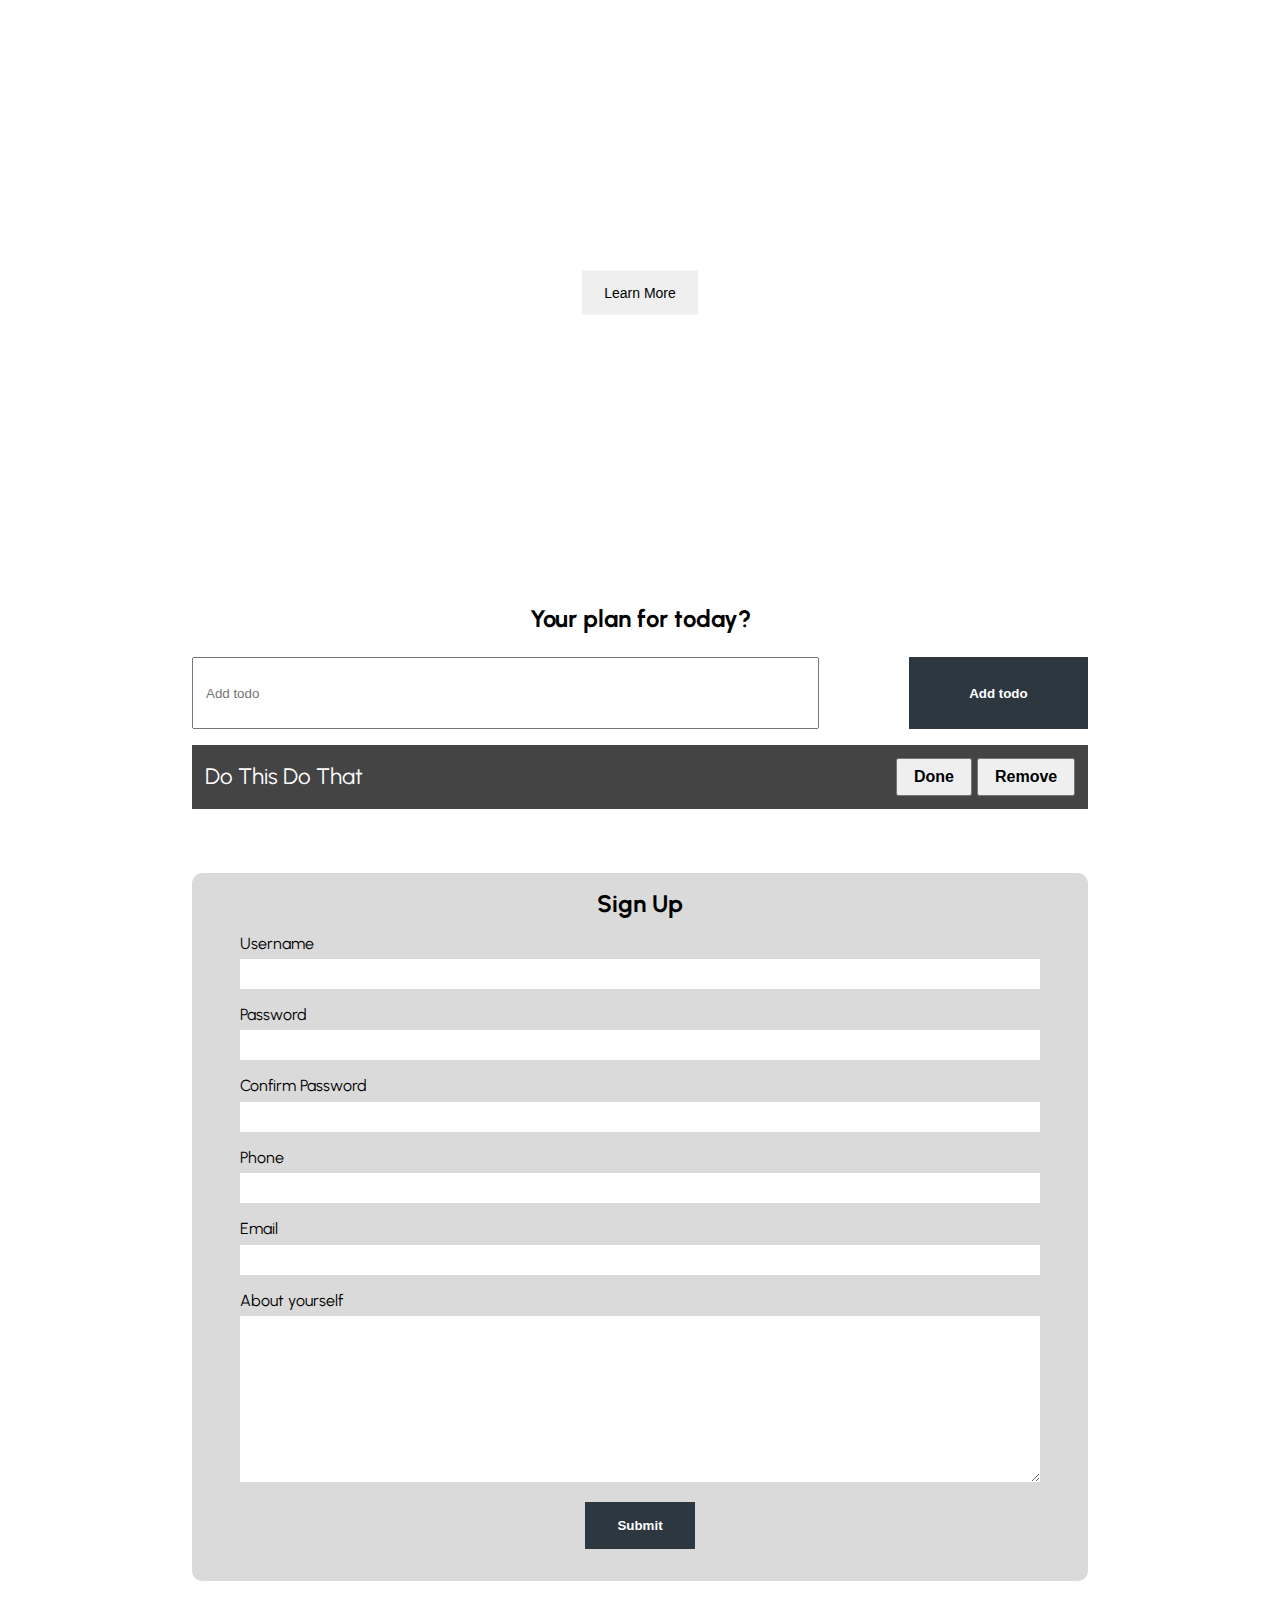
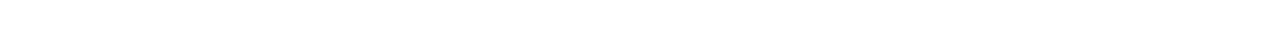
<file: index.html>
<!DOCTYPE html>
<html lang="en">
  <head>
    <meta charset="UTF-8" />
    <meta name="viewport" content="width=device-width, initial-scale=1.0" />
    <link rel="stylesheet" href="./style.css" />
    <!-- <script src="./102.js" defer></script> -->
    <script src="./129.js" defer></script>

    <title>Dom tutorial</title>
  </head>
  <body>
    <header class="header">
      <nav class="nav container">
        <h1 class="logo">Website</h1>
        <ul class="nav-items">
          <li class="nav-item"><a href="#Home">Home</a></li>
          <li class="nav-item"><a href="">Todo</a></li>
          <li class="nav-item"><a href="">Sign Up</a></li>
        </ul>
      </nav>
      <div class="headline">
        <h2 id="main-heading">
          Manage your tasks <span style="display: none">Hello</span>
        </h2>
        <button class="btn btn-headline">
          <!-- <button
          class="btn btn-headline"
          onclick="console.log('You clicked me')"
        > -->
          Learn More
        </button>
      </div>
    </header>
    <section class="todo-section container">
      <h2>Your plan for today?</h2>
      <!-- todo form -->
      <form class="form-todo">
        <input type="text" name="" id="" placeholder="Add todo" />
        <input type="submit" value="Add todo" class="btn" />
      </form>
      <!--  -->
      <ul class="todo-list">
        <li>
          <span class="text">Do this do that</span>
          <div class="todo-buttons">
            <button class="todo-btn done">Done</button>
            <button class="todo-btn remove">Remove</button>
          </div>
        </li>
      </ul>
    </section>
    <section class="section-signup container">
      <h2>Sign Up</h2>
      <form class="signUpForm">
        <div class="form-group">
          <label for="username">Username</label>
          <input type="text" name="username" id="username" />
        </div>
        <div class="form-group">
          <label for="password">Password</label>
          <input type="password" name="password" id="password" />
        </div>
        <div class="form-group">
          <label for="confirmPassword">Confirm Password</label>
          <input type="password" name="confirmPassword" id="confirmPassword" />
        </div>
        <div class="form-group">
          <label for="phone">Phone</label>
          <input type="text" name="username" id="username" />
        </div>
        <div class="form-group">
          <label for="email">Email</label>
          <input type="email" name="email" id="email" />
        </div>
        <div class="form-group">
          <label for="about">About yourself</label>
          <textarea name="about" id="about" cols="30" rows="10"></textarea>
        </div>
        <button type="submit" class="btn">Submit</button>
      </form>
    </section>
  </body>
</html>
</file>
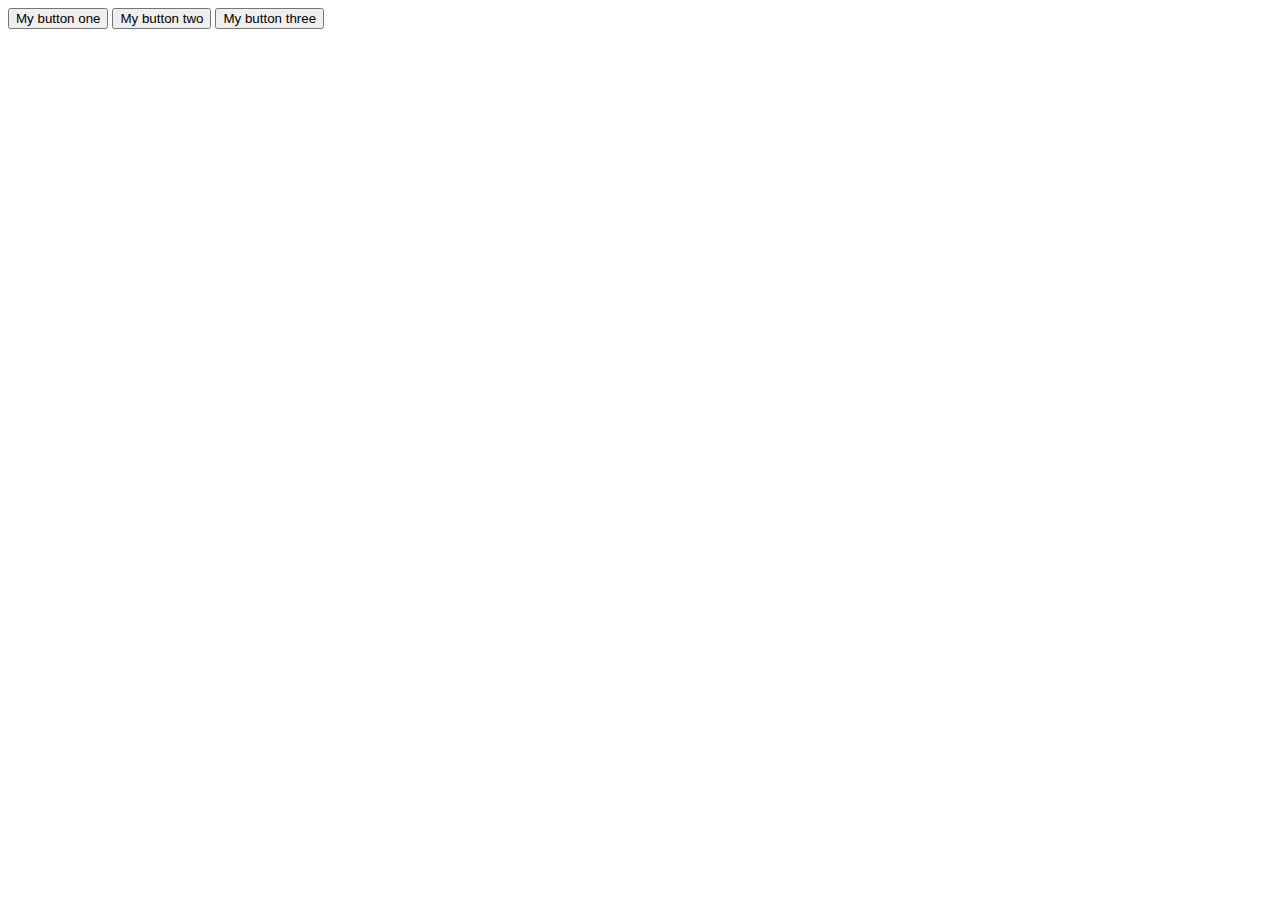
<file: clickEvent.html>
<!DOCTYPE html>
<html lang="en">
  <head>
    <meta charset="UTF-8" />
    <meta name="viewport" content="width=device-width, initial-scale=1.0" />
    <script src="./125.js" defer></script>
    <title>Click event</title>
  </head>
  <body>
    <div class="my-buttons">
      <button id="one">My button one</button>
      <button id="two">My button two</button>
      <button id="three">My button three</button>
    </div>
  </body>
</html>
</file>
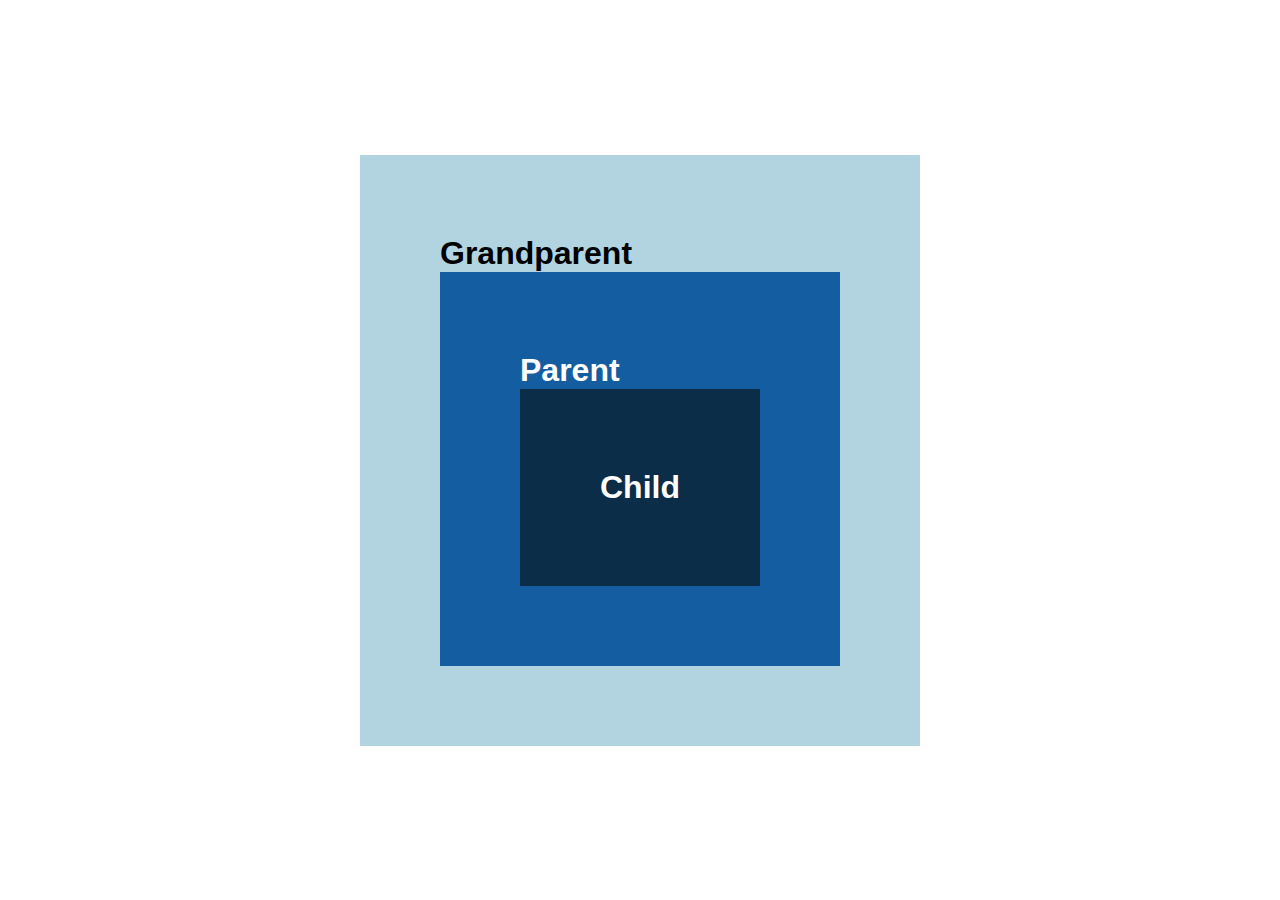
<file: event-bubbling-capturing.html>
<!DOCTYPE html>
<html lang="en">
  <head>
    <meta charset="UTF-8" />
    <meta name="viewport" content="width=device-width, initial-scale=1.0" />
    <link rel="stylesheet" href="./evt.css" />
    <script src="128.js" defer></script>
    <title>Event bubbling | capturing | delegation</title>
  </head>
  <body>
    <main>
      <div class="grandparent box">
        Grandparent
        <div class="parent box">
          Parent
          <div class="child box">Child</div>
        </div>
      </div>
    </main>
  </body>
</html>

<!-- event bubbling/ event propagation -->
<!-- event capturing -->
<!-- event delegation -->
</file>
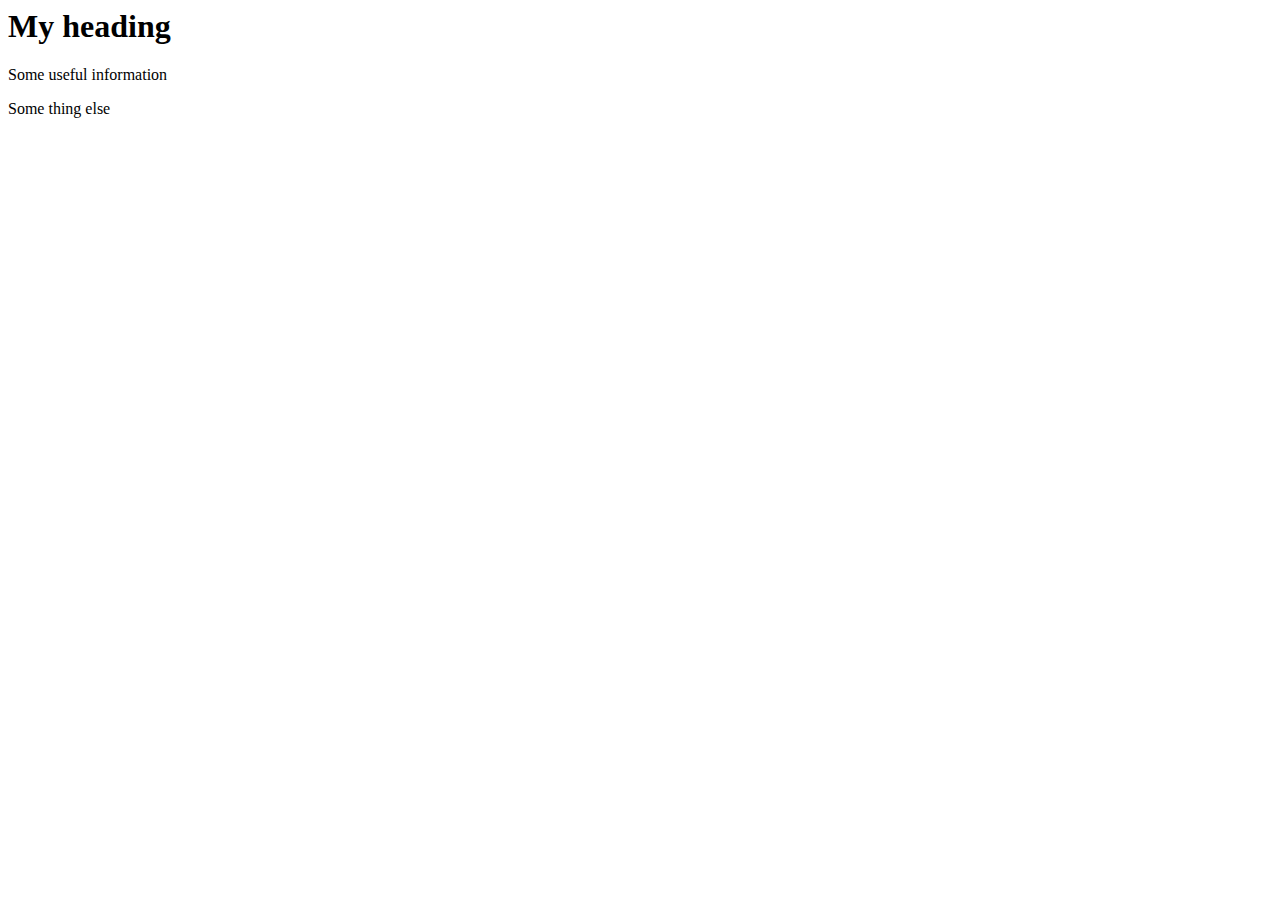
<file: index2.html>
<html>
  <head>
    <title>Dom Traversing</title>
    <script src="./111.js" defer></script>
  </head>
  <body>
    <div class="container">
      <h1>My heading</h1>
      <p>Some useful information</p>
    </div>
    <p>Some thing else</p>
  </body>
</html>
</file>
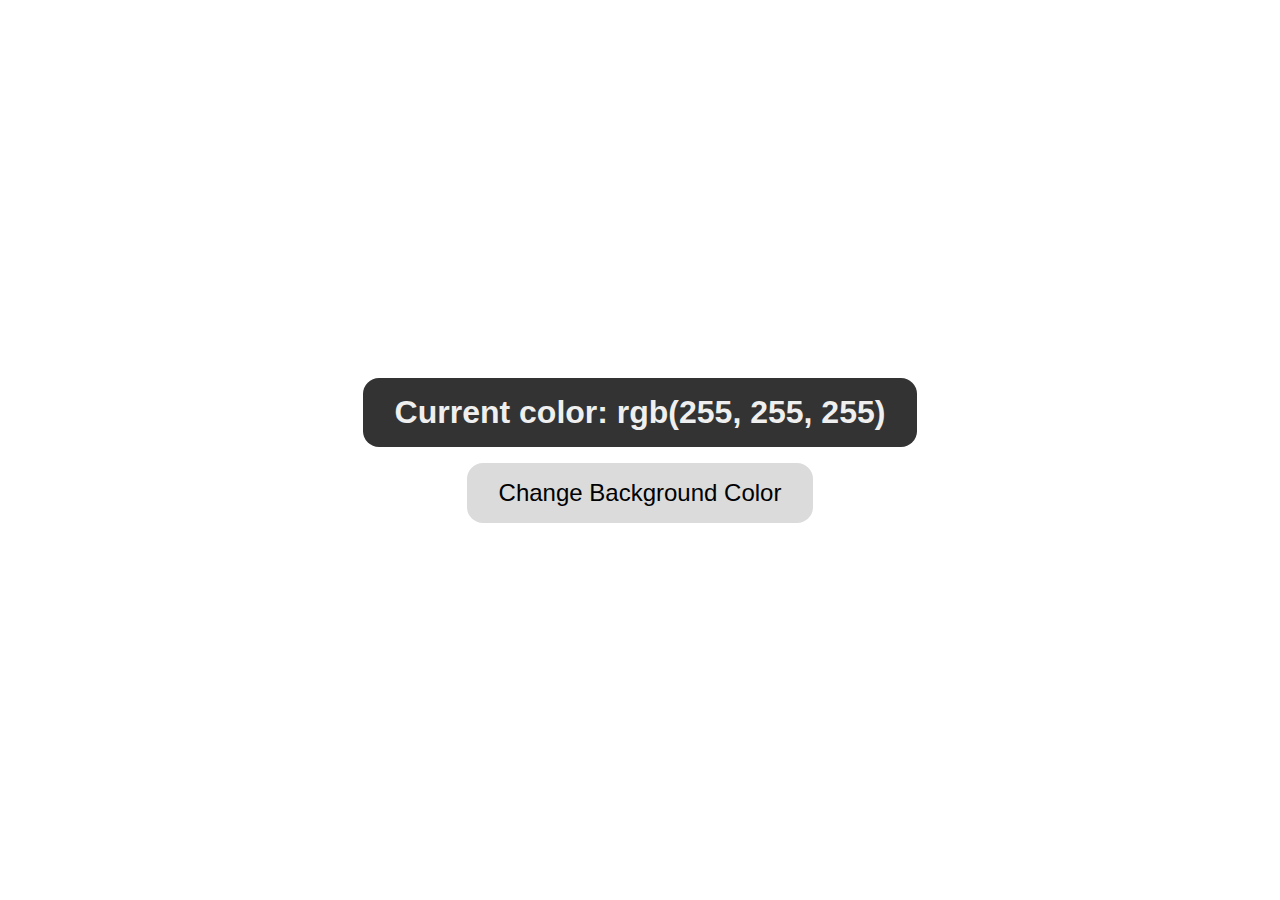
<file: littleDemo.html>
<!DOCTYPE html>
<html lang="en">
  <head>
    <meta charset="UTF-8" />
    <meta name="viewport" content="width=device-width, initial-scale=1.0" />
    <link rel="stylesheet" href="newStyle.css" />
    <script src="./126.js" defer></script>
    <title>Random color</title>
  </head>
  <body>
    <main>
      <div class="container">
        <h1>
          Current color: <span class="currentColor">rgb(255, 255, 255)</span>
        </h1>
        <button>Change Background Color</button>
      </div>
    </main>
  </body>
</html>
</file>
<file: style.css>
@import url("https://fonts.googleapis.com/css2?family=Urbanist:ital,wght@0,100;0,200;0,300;0,500;0,600;0,700;0,800;0,900;1,100;1,200;1,300;1,400;1,500;1,600;1,700;1,800;1,900&display=swap");

* {
  margin: 0;
  padding: 0;
  box-sizing: border-box;
}

body {
  font-family: "Urbanist", sans-serif;
}

.header {
  min-height: 60vh;
  background: url(https://images.pexels.com/photos/3473569/pexels-photo-3473569.jpeg?auto=compress&cs=tinysrgb&w=1260&h=750&dpr=2);
  background-position: center;
  background-repeat: no-repeat;
  background-size: cover;
  color: #fff;
  position: relative;
}

a {
  text-decoration: none;
  color: #fff;
}

.container {
  max-width: 1200px;
  width: 70%;
  margin: auto;
}

.nav {
  display: flex;
  justify-content: space-between;
  min-height: 8vh;
  align-items: center;
}

.nav-items {
  width: 30%;
  display: flex;
  list-style-type: none;
  justify-content: space-between;
}

.headline {
  position: absolute;
  top: 50%;
  left: 50%;
  transform: translate(-50%, -50%);
  text-align: center;
}

.btn {
  display: inline-block;
  outline: none;
  border: none;
  cursor: pointer;
}

.btn-headline {
  padding: 14px 22px;
  font-size: 14px;
  margin-top: 1rem;
  font-weight: 500;
}

.todo-section {
  margin-top: 4rem;
  text-align: center;
}

.bg-dark {
  background: #000;
  color: white;
}

.form-todo {
  border: 2px solid red;
  min-height: 8vh;
  display: flex;
  justify-content: space-between;
  margin-top: 1.5rem;
  border: none;
}

.form-todo input {
  min-height: 100%;
}

.form-todo input[type="text"] {
  padding: 12px;
  width: 70%;
  font-weight: 500;
}
.form-todo input[type="submit"] {
  width: 20%;
  background-color: rgba(44, 55, 63);
  font-weight: bold;
  color: #fff;
}

.todo-list {
  text-align: left;
  font-size: 1.4rem;
  list-style-type: none;
}

.todo-list li {
  padding: 0.8rem;
  background: #444;
  margin-top: 1rem;
  text-transform: capitalize;
  color: rgb(255, 255, 255);
  display: flex;
  justify-content: space-between;
  align-items: center;
}

.todo-btn {
  padding: 0.5rem 1rem;
  font-size: 1rem;
  font-weight: bold;
  cursor: pointer;
}

.section-signup {
  margin: 4rem auto;
  text-align: center;
  background: rgb(218, 218, 218);
  border-radius: 10px;
  padding: 1rem;
}

.signUpForm {
  max-width: 800px;
  width: 95%;
  margin: auto;
  text-align: left;
}

.signUpForm label {
  display: block;
}
.signUpForm input {
  display: block;
  width: 100%;
  border: none;
  height: 30px;
  padding: 0.5rem;
}

.form-group {
  margin-top: 1rem;
}
.form-group input {
  margin-top: 0.4rem;
}
.form-group textarea {
  border: none;
  margin-top: 0.4rem;
  width: 100%;
  padding: 0.5rem;
}

.signUpForm button {
  padding: 1rem 2rem;
  background: rgba(44, 55, 63);
  color: white;
  font-weight: 600;
  display: block;
  margin: 1rem auto;
}
</file>
<file: evt.css>
* {
  padding: 0;
  margin: 0;
  box-sizing: border-box;
}

body {
  font-family: Arial, Helvetica, sans-serif;
}

main {
  display: flex;
  justify-content: center;
  align-items: center;
  height: 100vh;
}

.box {
  min-width: 100px;
  min-height: 100px;
  padding: 5rem;
  color: #ffffff;
  font-weight: bold;
  font-size: 2rem;
  cursor: pointer;
}

.grandparent {
  background-color: #b1d4e0;
  color: black;
}

.parent {
  background-color: #145da0;
}

.child {
  background-color: #0c2d48;
}
</file>
<file: newStyle.css>
* {
  margin: 0;
  padding: 0;
  box-sizing: border-box;
}
body {
  font-family: Arial, Helvetica, sans-serif;
}

main {
  min-height: 100vh;
  display: flex;
  justify-content: center;
  align-items: center;
  text-align: center;
}

h1 {
  padding: 1rem 2rem;
  background-color: #333;
  color: #efefef;
  border-radius: 1rem;
}

button {
  padding: 1rem 2rem;
  font-size: 1.5rem;
  border-radius: 1rem;
  margin-top: 1rem;
  cursor: pointer;
  border: none;
  outline: none;
  background: #dbdbdb;
}

button:hover {
  background: #939393;
  color: #fff;
}
</file>
